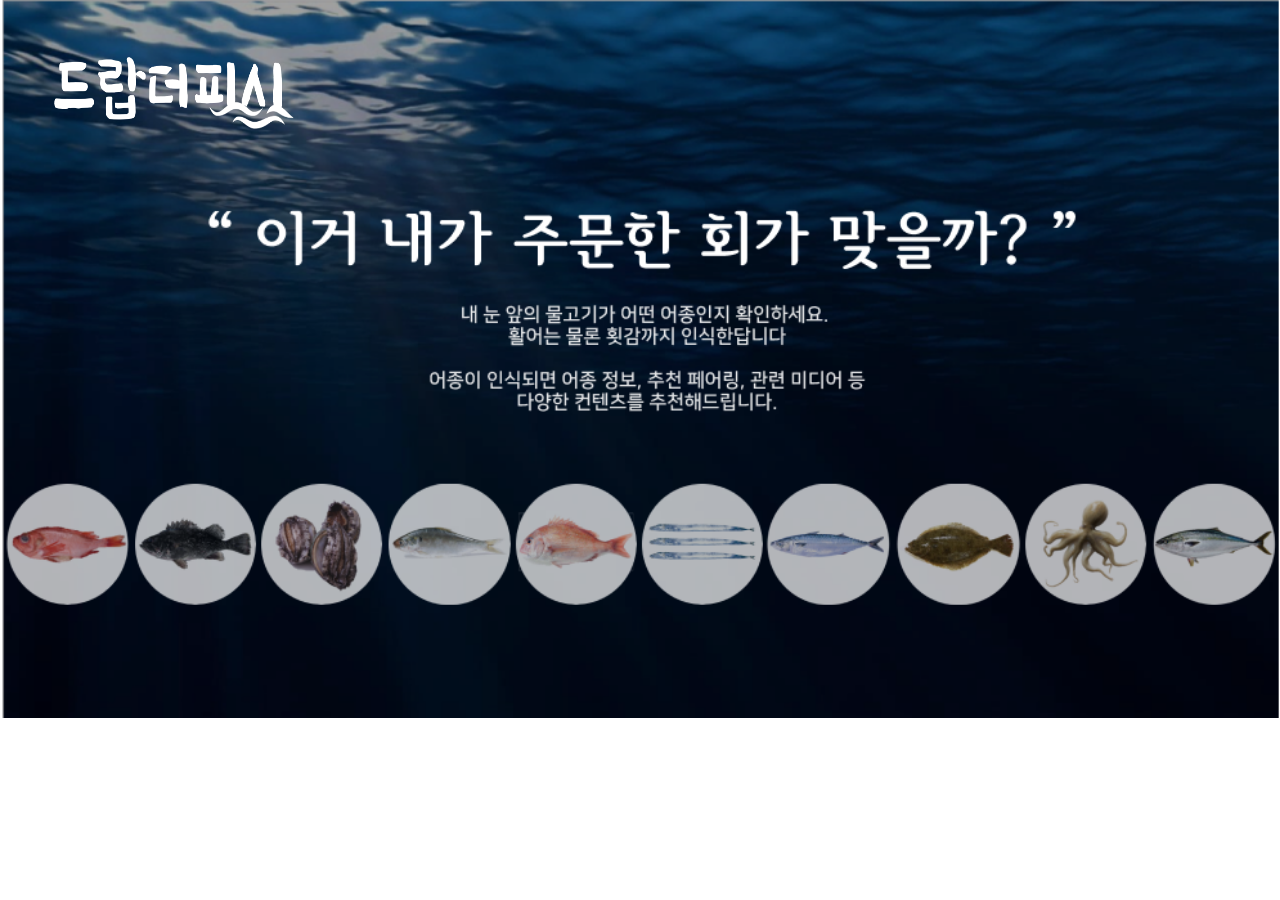
<file: templates/index.html>
<!DOCTYPE html>
<html lang="en">

<head>
	<meta charset="UTF-8">
	<meta http-equiv="X-UA-Compatible" content="IE=edge">
	<meta name="viewport" content="width=device-width, initial-scale=1.0">
	<link rel="stylesheet" href="../static/index.css?0aftr43ss">
	<title>Document</title>
</head>
<body>
	<a href="/main"><img class="logo" src="../static/logos/new_logo.png"/></a>
	<script>
		// 엔터키 입력 시 메인 화면으로 이동
    window.addEventListener('keydown', e => {
      console.log(e.key);
      if(e.key == 'Enter') {
        location.href = '/main';
      }
    })
	</script>
</body>
</html>
</file>
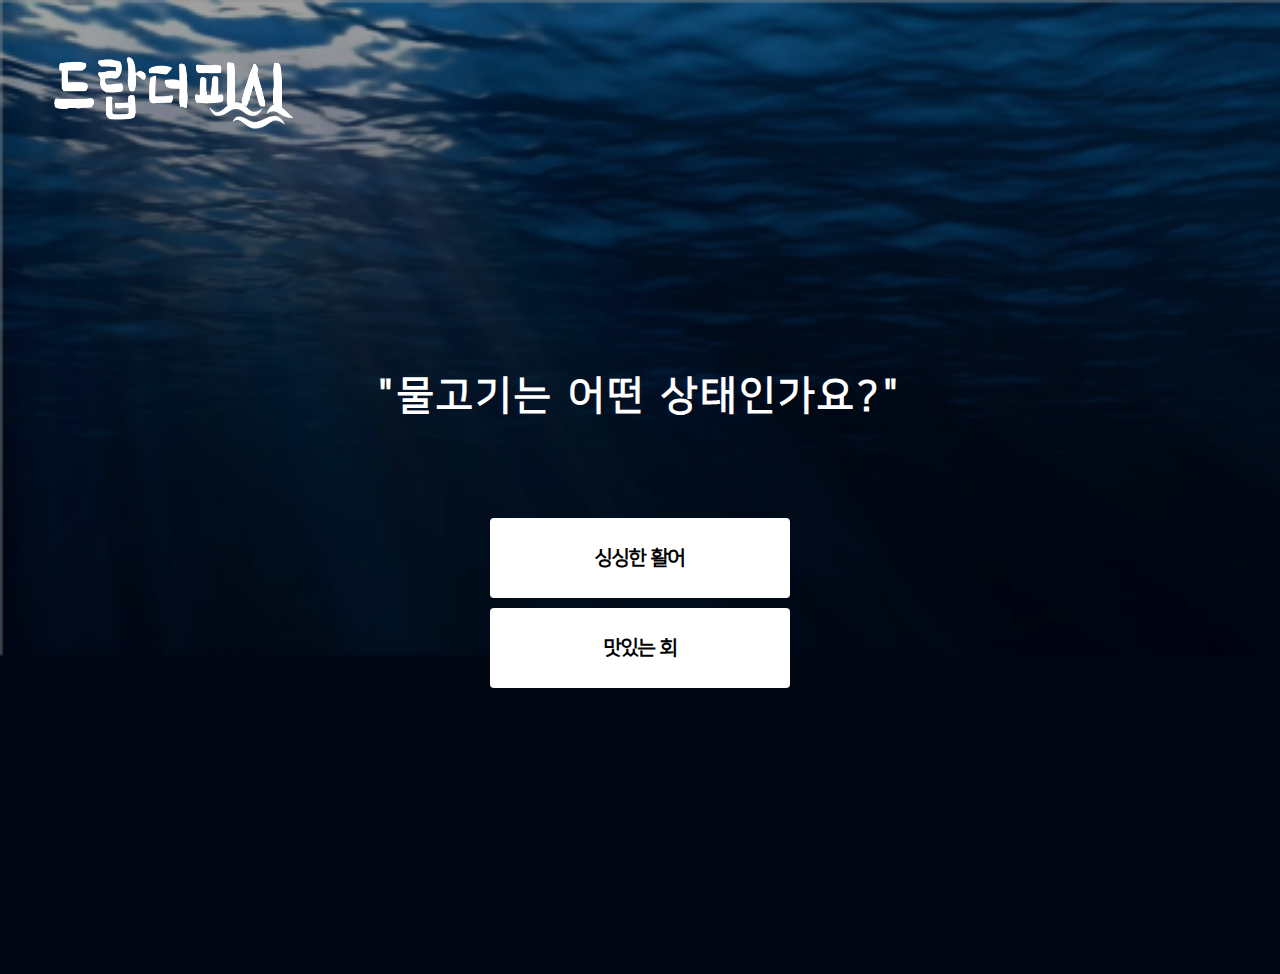
<file: templates/main.html>
<!DOCTYPE html>
<html lang="en">

<head>
	<meta charset="UTF-8">
	<meta http-equiv="X-UA-Compatible" content="IE=edge">
	<meta name="viewport" content="width=device-width, initial-scale=1.0">
	<link rel="stylesheet" href="../static/main.css?0aftrs3ass">
	<title>Document</title>
</head>
<body>
	<a href="/"><img class="logo" src="../static/logos/new_logo.png"/></a>
	<div class="container">
		<!-- <a href="/main"><img class="logo" src="../static/logos/new_logo.png"/></a> -->
		<h3 class="title">"물고기는 어떤 상태인가요?"</h3>
		<div class="buttons">
			<button class="fish">싱싱한 활어</button>
			<button class="sushi">맛있는 회</button>
		</div>
	</div>
	<script>
		const fish_btn = document.querySelector('.fish');
		const sushi_btn = document.querySelector('.sushi');
		fish_btn.addEventListener('click', () => {
			location.href = '/fish';
		});
		sushi_btn.addEventListener('click', () => {
			location.href = '/sushi';
		})
	</script>
</body>
</html>
</file>
<file: static/index.css>
* {
  margin: 0px;
  font-family: 'NanumSquare';
}
@font-face {
  font-family: 'NanumSquare';
  src: url('../static/fonts/NanumSquare_acR.ttf') format('truetype');
}
body {
  background-image: url('../static/logos/home_update.png');
  background-repeat: no-repeat;
  background-size: cover;
  font-family: 'NanumSquare';
}

.logo {
  width: 300px;
  height: 150px;
  margin-left: 20px;
  margin-top: 20px;
}
</file>
<file: static/main.css>
* {
  margin: 0px;
  font-family: 'NanumSquare';
}
@font-face {
  font-family: 'NanumSquare';
  src: url('../static/fonts/NanumSquare_acR.ttf') format('truetype');
}
body {
  background-image: url('../static/logos/background.png');
  background-repeat: no-repeat;
  background-size: cover;
  font-family: 'NanumSquare';
}
.logo {
  width: 300px;
  height: 150px;
  margin-left: 20px;
  margin-top: 20px;
}
.container {
  /* background-image: url('../static/logos/Frame21.png'); */
  height : 800px;
  display: flex;
  flex-direction: column;
  width: 100%;
  /* background-repeat: no-repeat;
  background-size: contain; */
}

.container .title {
  color: white;
  font-size: 40px;
  letter-spacing: 5px;
  margin-top: 200px;
  margin-left: auto;
  margin-right: auto;
}
.container .buttons {
  display: flex;
  flex-direction: column;
  margin-top: 100px;
  margin-left: auto;
  margin-right: auto;
}

.container .buttons > button {
  width: 300px;
  height: 80px;
  margin-bottom: 10px;
  background-color: white;
  border: none;
  border-radius: 4px;
  font-size: 20px;
  font-weight: bold;
  cursor: pointer;
  /* font-family: 'NanumSquare'; */
}
</file>
